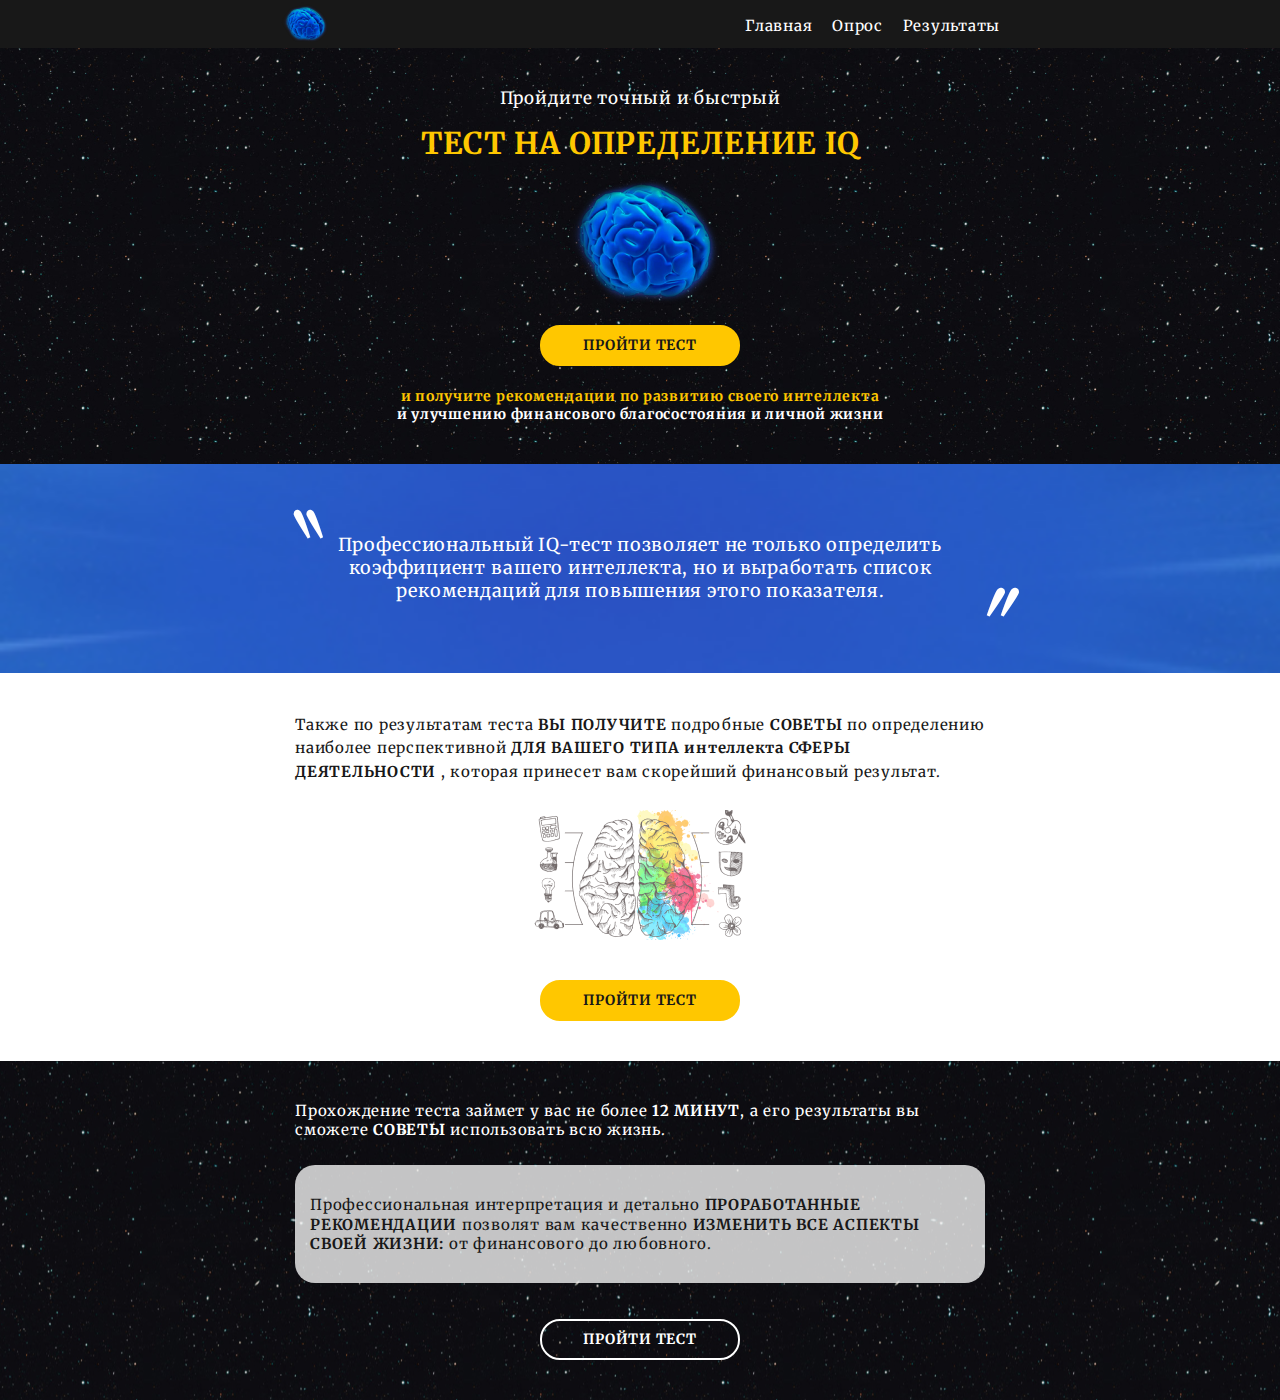
<file: index.html>
<!DOCTYPE html>
<html class="wide wow-animation" lang="en">
  <head>
    <title>Home</title>
    <meta charset="utf-8">
    <meta name="viewport" content="width=device-width, height=device-height, initial-scale=1.0">
    <meta http-equiv="X-UA-Compatible" content="IE=edge">
    <link rel="icon" href="images/favicon.ico" type="image/x-icon">
    <link rel="stylesheet" type="text/css" href="//fonts.googleapis.com/css2?family=Merriweather:wght@400;700&amp;display=swap">
    <link rel="stylesheet" href="css/style.css">
  </head>
  <body>
    <div class="page">
      <header>
        <div class="menu">
          <div class="menu-inner">
            <div class="menu-panel">
              <button class="menu-toggle">=</button>
              <div class="menu-logo"><a href="index.html"><img src="images/logo-small-48x48.png" width="48" height="48" alt=""></a></div>
              <div class="menu-title"></div>
            </div>
            <div class="menu-navigation">
              <button class="menu-close">x</button>
              <div class="menu-list">
                <div class="menu-item"><a class="menu-link" href="index.html">Главная</a></div>
                <div class="menu-item"><a class="menu-link" href="quiz.html">Опрос</a></div>
                <div class="menu-item"><a class="menu-link" href="results.html">Результаты</a></div>
              </div>
            </div>
          </div>
        </div>
      </header>
      <!-- Intro-->
      <section class="section-md bg-image-repeat text-center" style="background-image:url(images/background-01.jpg)">
        <div class="container">
          <div class="intro">
            <div class="intro-text-1">Пройдите точный и быстрый</div>
            <div class="intro-title h1">тест на определение IQ</div><img src="images/logo-big-164x160.png" alt="" width="164" height="160" loading="lazy"/>
            <div class="intro-btn"><a class="btn btn-primary" href="quiz.html">Пройти тест</a></div>
            <div class="intro-text-2"><span class="text-primary">и получите рекомендации по развитию своего интеллекта</span><br><span>и улучшению финансового благосостояния и личной жизни</span></div>
          </div>
        </div>
      </section>
      <!-- Qute-->
      <section class="section-md bg-image text-center" style="background-image:url(images/background-02.jpg)">
        <div class="container">
          <div class="quote">Профессиональный IQ-тест позволяет не только определить коэффициент вашего интеллекта, но и выработать список рекомендаций для повышения этого показателя.</div>
        </div>
      </section>
      <!-- Text block 1-->
      <section class="section-md bg-white context-light text-center">
        <div class="container">
          <div class="text-block text-block-1 text-start">Также по результатам теста <span class="fw-bold text-uppercase">вы получите</span> подробные <span class="fw-bold text-uppercase">советы</span> по определению наиболее перспективной <span class="fw-bold text-uppercase">для вашего типа </span><span class="fw-bold">интеллекта </span><span class="fw-bold text-uppercase">сферы деятельности</span> , которая принесет вам скорейший финансовый результат.
          </div><img src="images/home-01-232x130.png" alt="" width="232" height="130" loading="lazy"/>
          <div class="btn-group-1"><a class="btn btn-primary" href="quiz.html">Пройти тест</a></div>
        </div>
      </section>
      <!-- Text block 2-->
      <section class="section-md bg-image-repeat" style="background-image:url(images/background-01.jpg)">
        <div class="container">
          <p>Прохождение теста займет у вас не более <span class="fw-bold text-uppercase">12 минут</span>, а его результаты вы сможете <span class="fw-bold text-uppercase">советы</span> использовать всю жизнь.
          </p>
          <div class="text-block text-block-2">Профессиональная интерпретация и детально <span class="fw-bold text-uppercase">проработанные рекомендации</span> позволят вам качественно <span class="fw-bold text-uppercase">изменить все аспекты своей жизни:</span> от финансового до любовного.
          </div>
          <div class="btn-group-1 text-center"><a class="btn btn-white-outline" href="quiz.html">Пройти тест</a></div>
        </div>
      </section>
    </div>
    <script src="js/quiz.js"></script>
  </body>
</html>
</file>
<file: css/style.css>
/** Reset START*/* {	margin: 0;	padding: 0;	box-sizing: border-box;}a,button {	text-decoration: none;}a:focus, a:hover,button:focus,button:hover {	outline: none !important;	text-decoration: none;}button::-moz-focus-inner {	border: 0;}*:focus {	outline: none;}img {	display: inline-block;	height: auto;	max-width: 100%;}blockquote {	padding: 0;	margin: 0;}input,button,select,textarea {	outline: none;}button {	padding: 0;	cursor: pointer;}label {	margin-bottom: 0;	cursor: pointer;}p {	margin: 0;}ul,ol {	list-style: none;	padding: 0;	margin: 0;}ul li,ol li {	display: block;}dl {	margin: 0;}dt,dd {	line-height: inherit;}dt {	font-weight: inherit;}dd {	margin-bottom: 0;}cite {	font-style: normal;}form {	margin-bottom: 0;}blockquote {	padding-left: 0;	border-left: 0;}address {	margin-top: 0;	margin-bottom: 0;}figure {	margin-bottom: 0;}html p a:hover {	text-decoration: none;}/** Reset END*//** Page START */body {	font-weight: 400;	font-family: 'Merriweather', serif;	font-size: 15px;	line-height: 1.27;	letter-spacing: .05em;	color: #ffffff;	background-color: #181818;}.page {	padding-top: 48px;	overflow-x: hidden;}.section-md {	padding: 40px 0;}.section-fullheight {	display: flex;	flex-direction: column;	justify-content: center;	min-height: calc( 100vh - 48px);}.container {	max-width: 720px;	margin-left: auto;	margin-right: auto;	padding-left: 15px;	padding-right: 15px;}h1, .h1 {	font-size: 30px;	line-height: 1.2;}h4, .h4 {	font-size: 20px;}h5, .h5 {	font-size: 18px;}h6, .h6 {	font-size: 16px;}.fw-bold {	font-weight: 700;}.text-uppercase {	text-transform: uppercase;}.text-primary {	color: #ffc700;}.text-center {	text-align: center;}.text-start {	text-align: left;}.text-block-1 {	line-height: 1.58;}.text-block-2 {	padding: 30px 15px;	color: #181818;	background-color: rgba(243, 243, 242, 0.8);	border-radius: 20px;}.bg-image {	background-size: cover;	background-position: center center;	background-repeat: no-repeat;}.bg-image-repeat {	background-position: center center;}.bg-white {	background-color: #ffffff;}.context-light {	color: #181818;}.text-block-1 + img {	margin-top: 26px;}* + .text-block-2 {	margin-top: 26px;}/** Page END *//** Buttons START */.btn {	display: inline-block;	min-width: 200px;	margin-left: auto;	padding: 10px 10px;	font-weight: 700;	font-size: 14px;	text-transform: uppercase;	text-align: center;	border: 2px solid;	border-radius: 20px;	transition: .3s;}.btn-primary {	color: #181818;	background-color: #ffc700;	border-color: #ffc700;}.btn-primary:hover, .btn-primary:focus {	color: #181818;	background-color: #dbaa03;	border-color: #dbaa03;}.btn-primary:disabled {	color: #8E8E8E;	background-color: #DADADA;	border-color: #DADADA;	box-shadow: inset 0px 4px 10px rgba(0, 0, 0, 0.25);	cursor: auto;}.btn-white-outline {	color: #ffffff;	background-color: transparent;	border-color: #ffffff;}.btn-white-outline:hover, .btn-white-outline:focus {	color: #181818;	background-color: #ffc700;	border-color: #ffc700;}* + .btn-group-1 {	margin-top: 36px;}/** Buttons END *//** Countdown START */.countdown {	color: #3BDE7C;}.countdown-value {	font-size: 20px;}.countdown-unit {	font-size: 11px;}/** Countdown END *//** Intro START */.intro-text-1 {	font-size: 17px;}.intro-title {	font-weight: 700;	text-transform: uppercase;	color: #ffc700;}.intro-text-2 {	font-weight: 700;	font-size: 14px;}* + .intro-title {	margin-top: 15px;}* + .intro-text-2 {	margin-top: 22px;}/** Intro END *//** Menu START */.menu {	position: fixed;	left: 0;	top: 0;	right: 0;	height: 48px;	z-index: 10;	background: #181818;}.menu-panel {	display: flex;	align-items: center;	padding: 0 15px;}.menu-toggle {	display: inline-block;	width: 25px;	height: 16px;	font-size: 50px;	line-height: 0;	color: #696969;	background: none;	border: none;}.menu-logo {	margin-left: 10px;}.menu-title {	margin-left: 10px;	font-size: 12px;	text-transform: uppercase;	color: #ffc700;}.menu-navigation {	position: fixed;	left: 0;	top: 0;	right: 0;	bottom: 0;	background: #181818;	opacity: 0;	visibility: hidden;}.menu-navigation.open {	opacity: 1;	visibility: visible;}.menu-list {	max-width: 720px;	margin-left: auto;	margin-right: auto;	padding: 30px 20px;}.menu-item + .menu-item {	margin-top: 20px;}.menu-link {	color: #ffffff;	transition: .3s;}.menu-link:hover,.menu-link:focus {	color: #ffc700;}.menu-close {	position: absolute;	top: 10px;	right: 10px;	display: inline-flex;	justify-content: center;	align-items: center;	width: 28px;	height: 28px;	font-size: 50px;	color: #ffc700;	background: none;	border: none;}@media (min-width: 1200px) {	.menu-inner {		display: flex;		align-items: center;		justify-content: space-between;		max-width: 720px;		margin-left: auto;		margin-right: auto;	}	.menu-panel {		padding-left: 0;	}	.menu-logo {		margin-left: 0;	}	.menu-navigation {		position: static;		background: transparent;		opacity: 1;		visibility: visible;	}	.menu-list {		padding: 0;	}	.menu-item {		display: inline-block;	}	.menu-item + .menu-item {		margin-top: 0;		margin-left: 15px;	}	.menu-toggle,	.menu-close {		display: none;	}}/** Menu END *//** Quiz START */.quiz {	min-height: calc(100vh - 48px);	display: flex;	flex-direction: column;	justify-content: space-between;	padding: 40px 0;}.quiz > * + * {	margin-top: 20px;}.quiz-progress {	position: relative;	height: 11px;	background-color: rgba(242, 243, 243, 0.55);	border-radius: 11px;}.quiz-progress-bar {	position: absolute;	left: 0;	top: 0;	bottom: 0;	width: 0;	background-color: #3BDE7C;	border-radius: inherit;	content: '';	transition: .3s;}.quiz-question {	font-size: 20px;	text-align: center;}.quiz-footer {	text-align: center;}* + .quiz-answers {	margin-top: 25px;}.quiz-input-list {	text-align: center;}.quiz-input-list label {	position: relative;	display: block;	text-align: left;}.quiz-input-list * + label {	margin-top: 20px;}.quiz-input-list label + label {	margin-top: 10px;}.quiz-input-list input {	position: absolute;	width: 20px;	height: 20px;	top: 50%;	left: 30px;	border-radius: 50%;	border: 1px solid #ffffff;	appearance: none;	transform: translateY(-50%);	transition: .3s;}.quiz-input-list span {	display: block;	padding: 10px 10px 10px 80px;	color: #ffffff;	background-color: rgba(242, 243, 243, 0.15);	transition: .3s;}.quiz-input-list input:checked {	background-color: #2950C2;	border-color: #181818;}.quiz-input-list input:checked + span {	color: #181818;	background-color: #ffc700;}.quiz-colors {	display: flex;	flex-wrap: wrap;	max-width: 420px;	margin-left: auto;	margin-right: auto;}.quiz-colors label {	width: 33.333%;	flex: 1 0 33.333%;	padding: 10px;}.quiz-colors input {	display: block;	width: 100%;	padding-top: 100%;	appearance: none;	transition: .3s;	cursor: pointer;}.quiz-colors input:checked {	box-shadow: inset 0 0 0 4px #ffc700;}.quiz-image-test {	text-align: center;}.quiz-block-list {	display: flex;	justify-content: space-evenly;	max-width: 400px;	margin-left: auto;	margin-right: auto;}.quiz-block-list label {	position: relative;}.quiz-block-list input {	position: absolute;	width: 100%;	height: 100%;	top: 0;	left: 0;	appearance: none;	cursor: pointer;}.quiz-block-list span {	display: inline-block;	line-height: 41px;	min-width: 41px;	color: #181818;	background-color: #ffffff;	transition: .3s;}.quiz-block-list input:checked + span {	box-shadow: inset 0 0 0 4px #ffc700;}* + .quiz-block-list {	margin-top: 20px;}[class*='quiz-calc'] {	text-align: center;}.quiz-calc-title {	font-size: 23px;	line-height: 1.2;}.quiz-calc-loader::before {	display: inline-block;	width: 50px;	height: 50px;	content: '';	border: 3px solid #3BDE7C;	border-radius: 50%;	border-left-color: transparent;	border-bottom-color: transparent;	animation: cssload-spin .88s infinite linear;}* + .quiz-calc-loader {	margin-top: 20px;}* + .quiz-calc-text {	margin-top: 20px;}@keyframes cssload-spin {	100% {		transform: rotate(360deg);	}}/** Quiz END *//** Quote START */.quote {	position: relative;	padding: 30px 15px;	font-size: 18px;}.quote::before,.quote::after {	position: absolute;	font-size: 80px;}.quote::before {	left: -50px;	top: -10px;	content: '\301D';}.quote::after {	right: -40px;	bottom: -40px;	content: '\301E';}/** Quote END *//** Result START */.result-title-1 {	font-weight: 700;	font-size: 16px;	text-transform: uppercase;}.result-text-1 {	font-size: 13px;	line-height: 1.36;}.result-title-2 {	font-size: 18px;	letter-spacing: .1em;	text-transform: uppercase;	color: #3BDE7C;}.result-text-boxed {	max-width: 400px;	margin-left: auto;	margin-right: auto;	padding: 16px 20px;	font-size: 8px;	line-height: 2.5;	letter-spacing: 2px;	background-color: #1C2741;	border-radius: 6px;	text-transform: uppercase;}.result-title-3 {	font-size: 11px;	color: #3BDE7C;	letter-spacing: .1em;}* + .result-text-1 {	margin-top: 9px;}* + .result-title-2 {	margin-top: 19px;}* + .result-text-boxed {	margin-top: 12px;}* + .result-title-3 {	margin-top: 12px;}.call-button {	display: inline-flex;	align-items: center;	padding: 20px 20px;	font-weight: 700;	font-size: 15px;	text-align: left;	color: #ffffff;	background-color: #EB1B00;	border: none;	border-radius: 5px;	transition: .5s;}.call-button:hover, .call-button:focus {	color: #181818;	background-color: #ffc700;}.call-table {	width: 100%;}.call-table td {	padding: 8px;	background-color: #181818;}* + .call-results {	margin-top: 20px;}/** Result END */
/*# sourceMappingURL=style.css.map */
</file>
